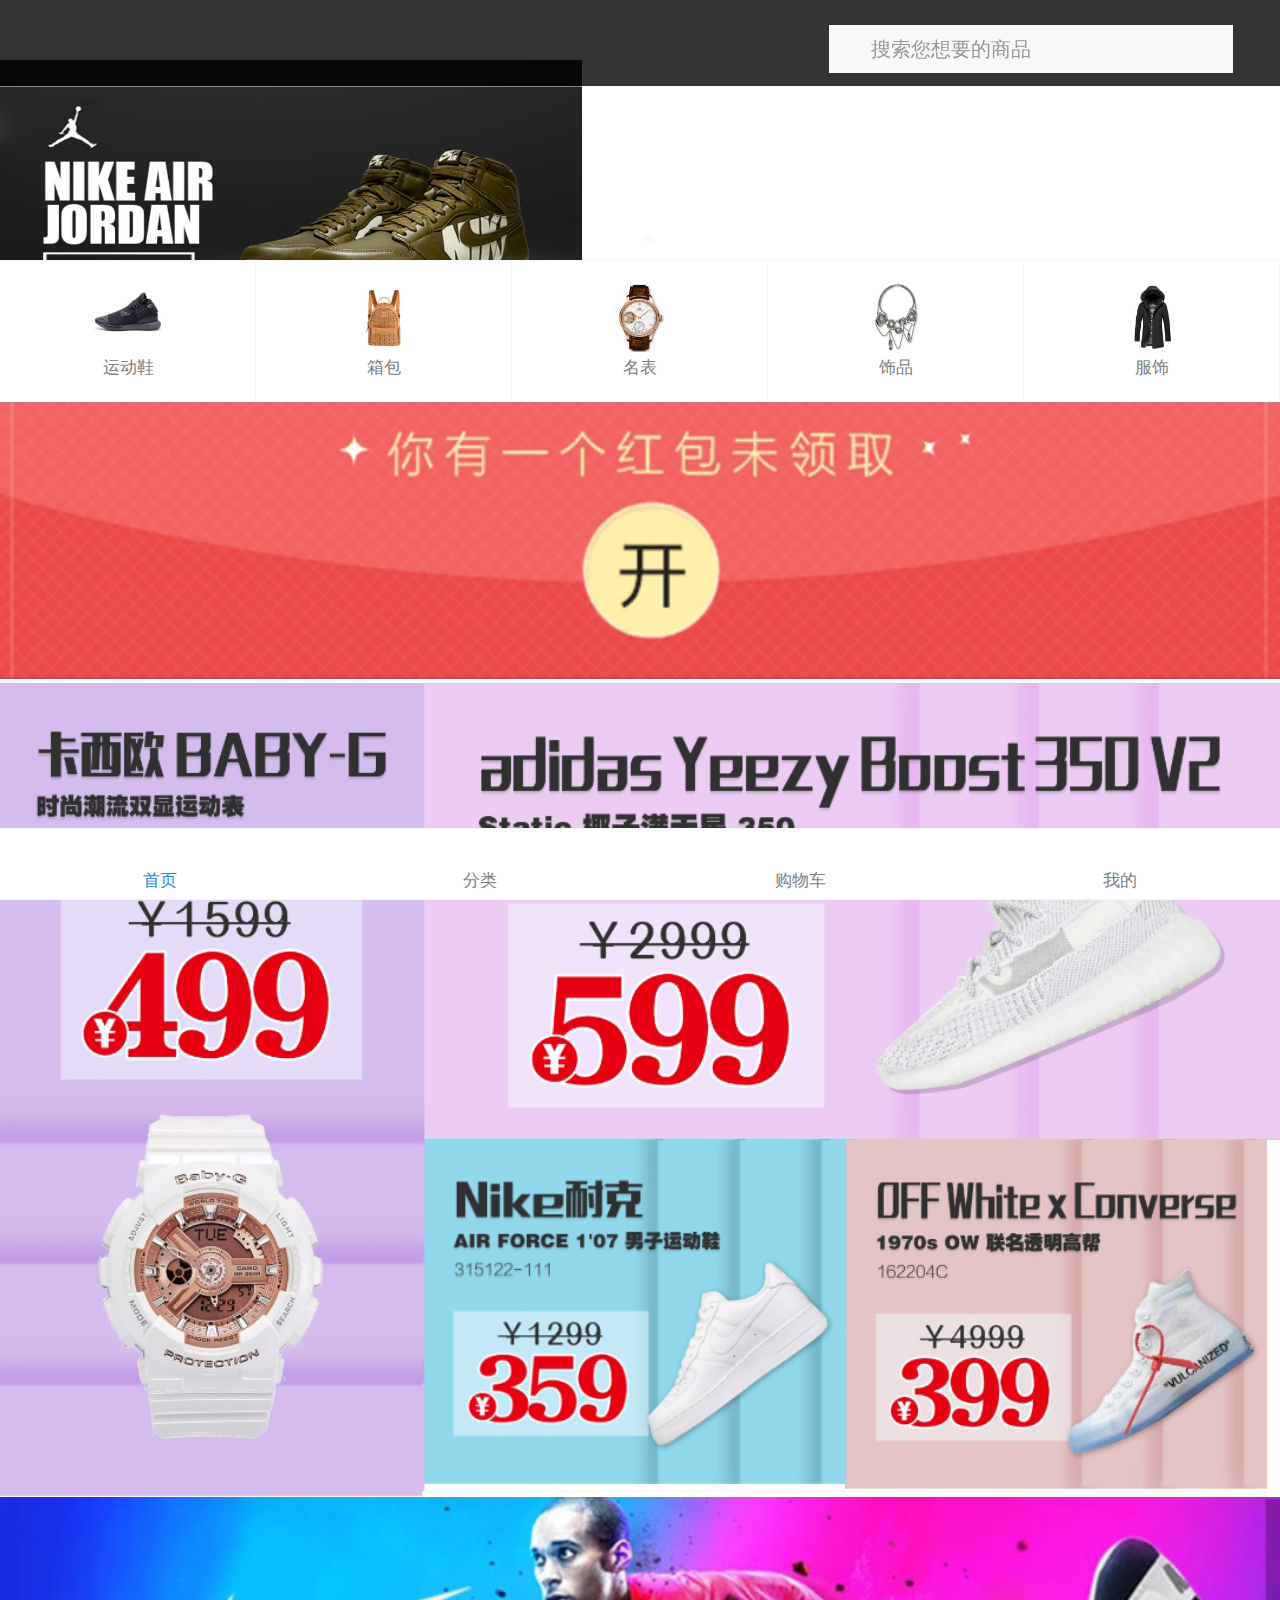
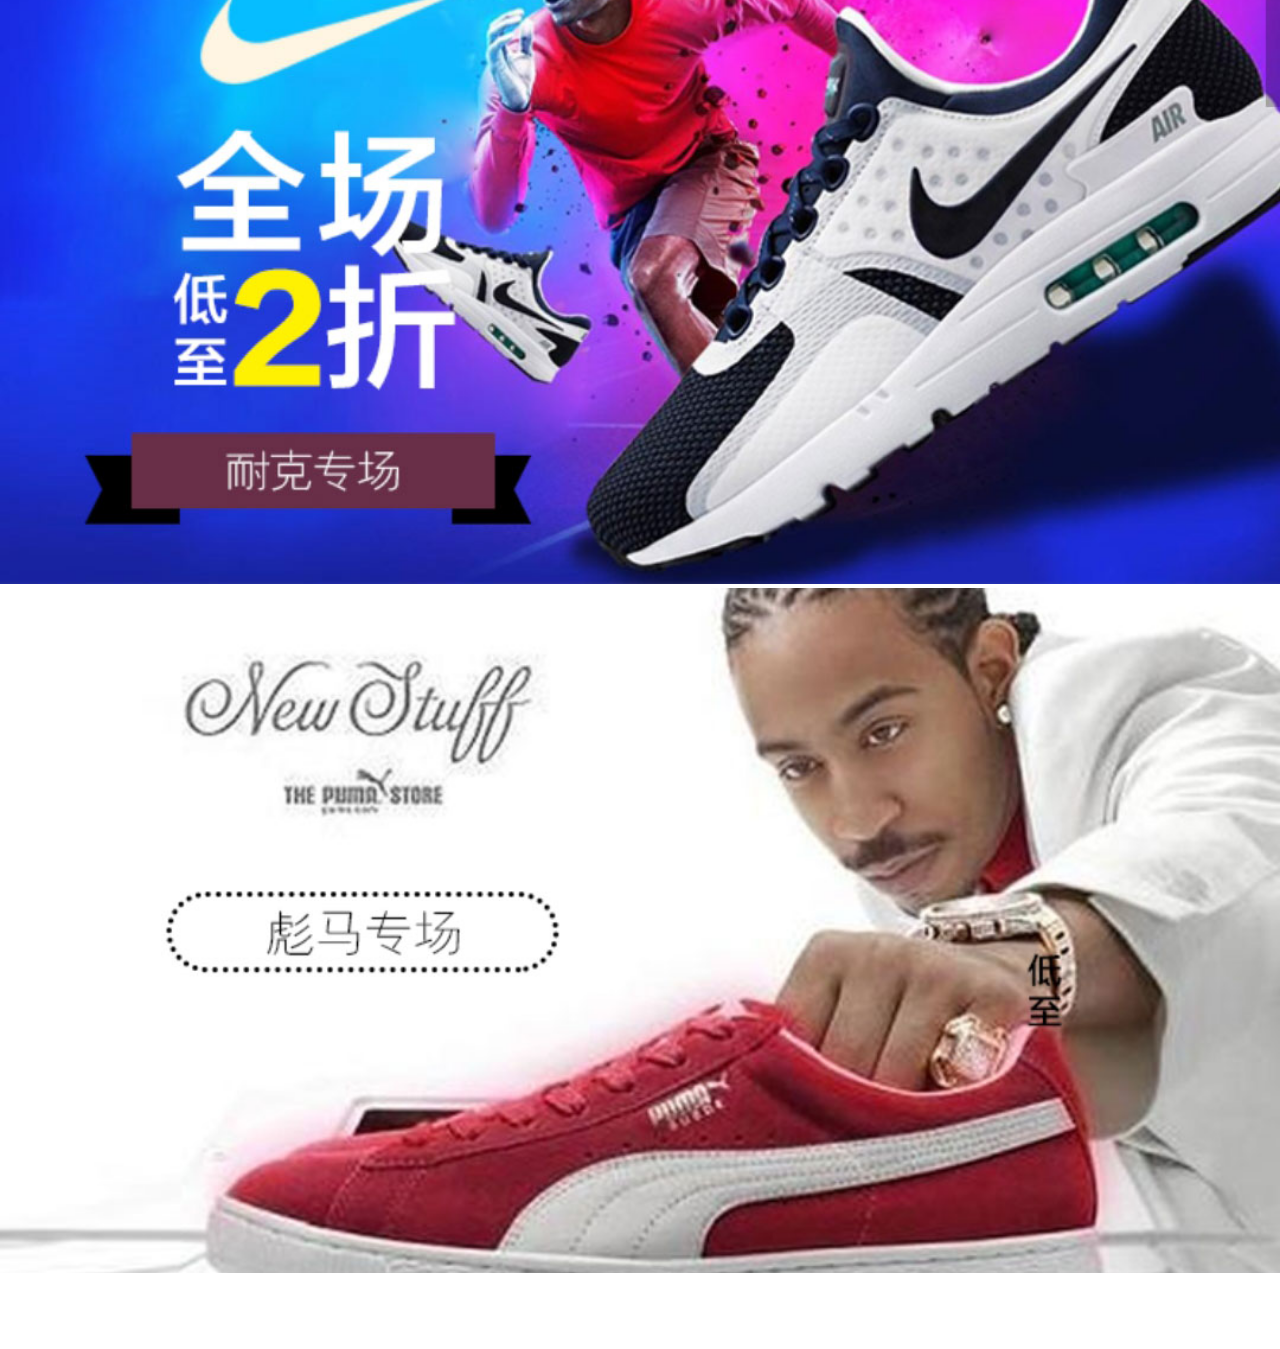
<file: index.html>
<!DOCTYPE html><html><head><meta charset=utf-8><meta name=viewport content="width=device-width,initial-scale=1"><title>chaopin</title><link href=./static/css/app.134b94b72a4799e26d7b72b0411ffa08.css rel=stylesheet></head><body><div id=app></div><script type=text/javascript src=./static/js/manifest.2048733f15b80510b125.js></script><script type=text/javascript src=./static/js/vendor.d0dc38dfff53f6ec4475.js></script><script type=text/javascript src=./static/js/app.e4f72ab044440053f16d.js></script></body></html>
</file>
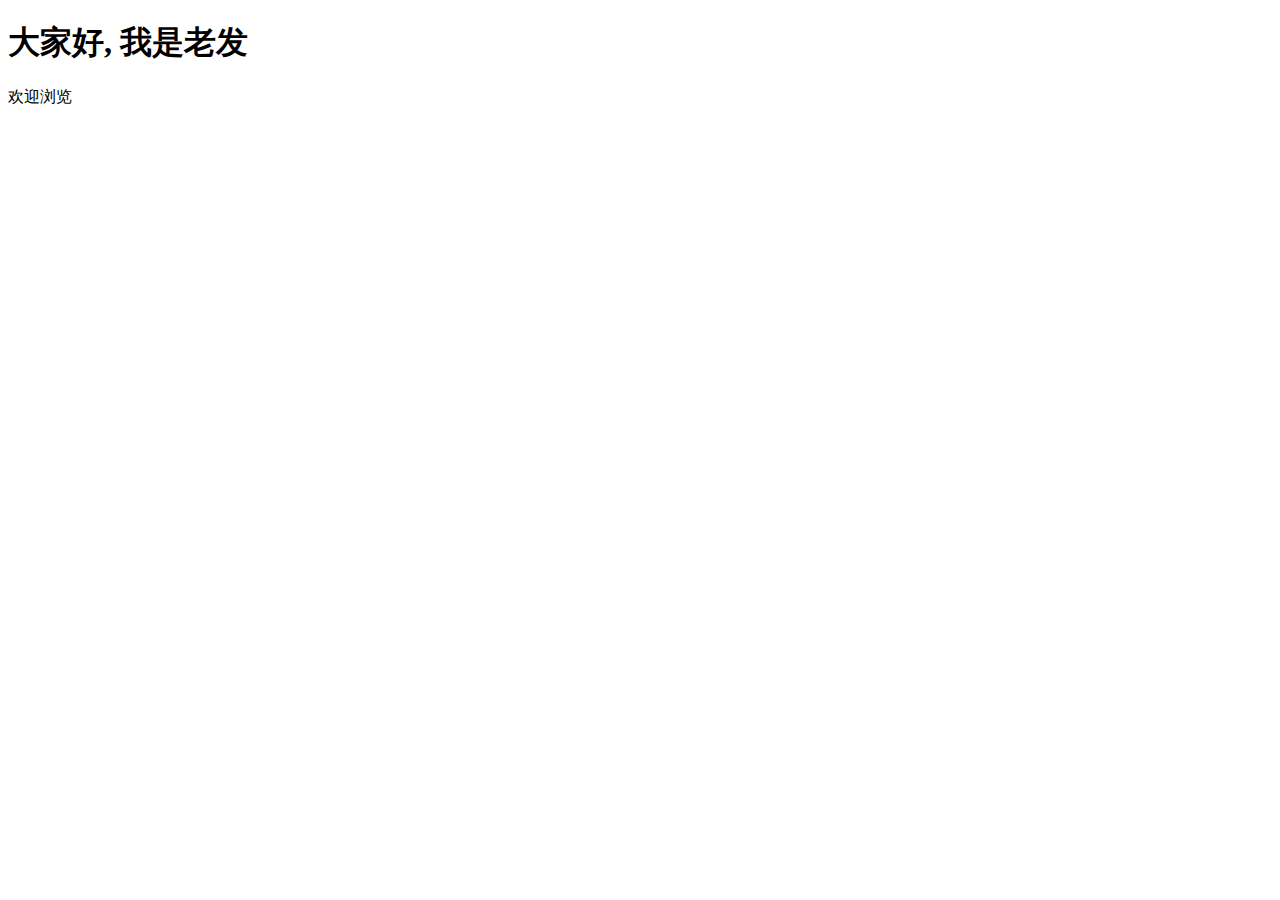
<file: mine.html>
<!DOCTYPE html>
<html lang="en">
<head>
    <meta charset="UTF-8">
    <meta name="viewport" content="width=device-width, initial-scale=1.0">
    <meta http-equiv="X-UA-Compatible" content="ie=edge">
    <title>Document</title>
</head>
<body>
    <h1>大家好, 我是老发</h1>
    <p>欢迎浏览</p>
</body>
</html>
</file>
